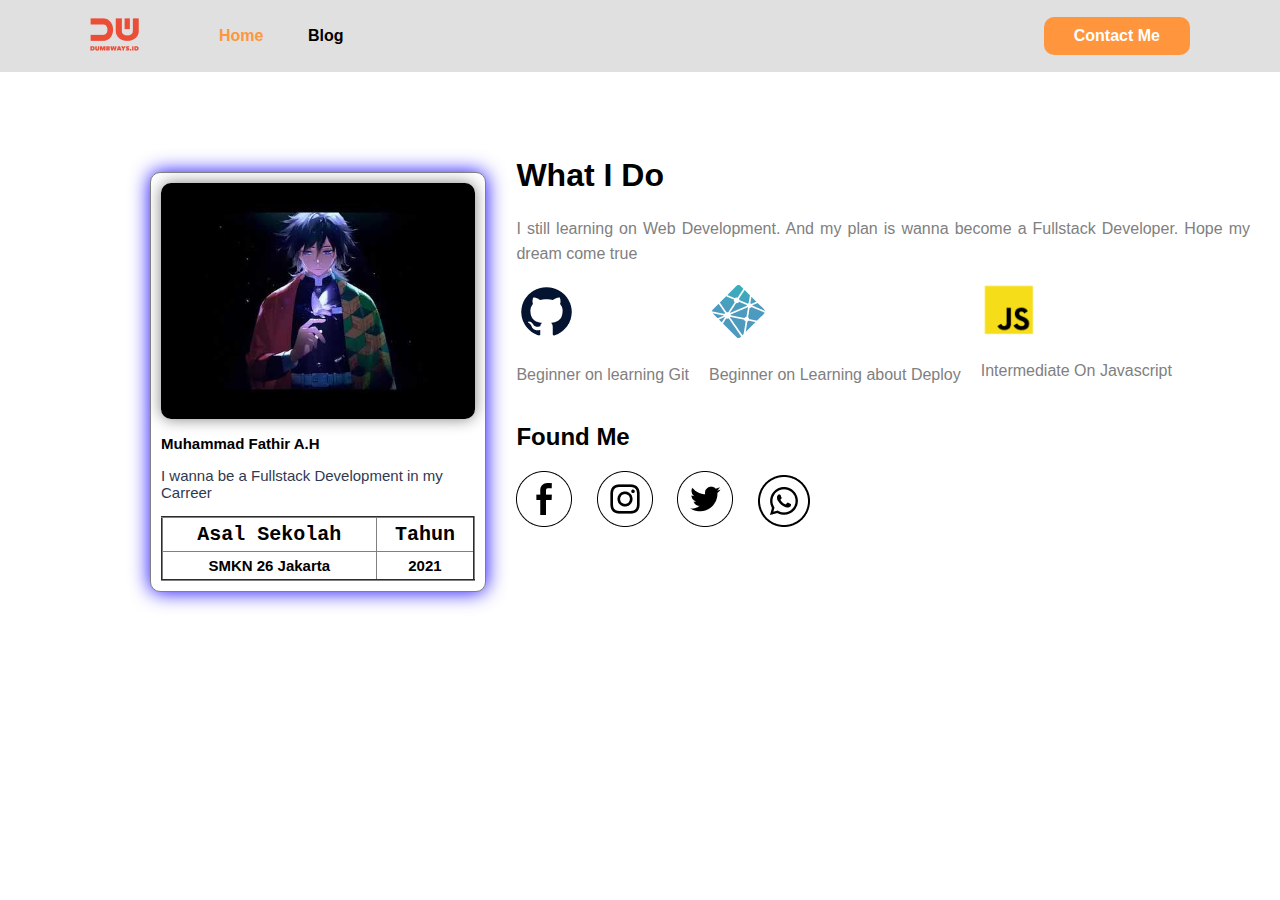
<file: index.html>
<!DOCTYPE html>
<html lang="en">
<head>
    <meta charset="UTF-8">
    <meta http-equiv="X-UA-Compatible" content="IE=edge">
    <meta name="viewport" content="width=device-width, initial-scale=1.0">
    <title>Dumbways</title>
    <link rel="stylesheet" href="style.css">
    <link rel="icon" href="assets/Dumbways.png">
</head>
<body>
    
    <nav>
        <div class="left-side">
            <a href="index.html"><img src="assets/Dumbways.png" /></a>
            <ul>
                <li><a href="" class="list-active">Home</a></li>
                <li><a href="blog.html">Blog</a></li>
            </ul>
        </div>

        <div class="right-side">
            <a href="contact-me.html">Contact Me</a>
        </div>
    </nav>

    <!--Card Personal 92vh-->
    <div class="container-card">
        <!--Container Card and Right Content-->
        <div class="container-card-and-content">
            <!--Card-->
            <div class="personal-card">
                <div>
                
                    <img src="assets/Giyu4.jpg";>
            
                    <h2>Muhammad Fathir A.H</h2>
                    <p>I wanna be a Fullstack Development in my Carreer</p> 
                    
                    <table border="2">
                        <tr>
                            <th>Asal Sekolah</th>
                            <th>Tahun</th>
                        </tr>
                        <tr>
                            <td>SMKN 26 Jakarta</td>
                            <td>2021</td>
                        </tr>
                    </table>
                </div>
            </div>

            <!--Right Content-->
            <div class="right-content">
                <h1>What I Do</h1>
                <p>I still learning on Web Development. And my plan is wanna become a Fullstack Developer. Hope my dream come true</p>

                <div class="container-ability">
                    <div>
                        <img src="assets/git.png" alt="">
                        <p>Beginner on learning Git</p>
                    </div>

                    <div>
                        <img src="assets/deploy.png" alt="">
                        <p>Beginner on Learning about Deploy</p>
                    </div>

                    <div>
                        <img src="assets/JS.png" alt="">
                        <p>Intermediate On Javascript</p>
                    </div>
                </div>

                <div class="contact-me">
                    <h2>Found Me</h2>
                    <div>
                        <div class="logo-me">
                            <a href="https://www.facebook.com/fathir.dread/">
                                <img src="assets/facebook.png" alt="">
                            </a>
                        </div>

                        <div class="logo-me">
                            <a href="https://www.instagram.com/">
                                <img src="assets/instagram.png" alt="" >
                            </a>
                            
                        </div>

                        <div class="logo-me">
                            <a href="#">
                                <img src="assets/twitter.png" alt="">
                            </a>
                        </div>

                        <div class="logo-me">
                            <a href="https://wa.me/+6289507231599">
                                <img src="assets/whatsapp.png" alt="">
                            </a>
                        </div>
                    </div>
                </div>
            </div>
        </div>
    </div>

</body>
</html>
</file>
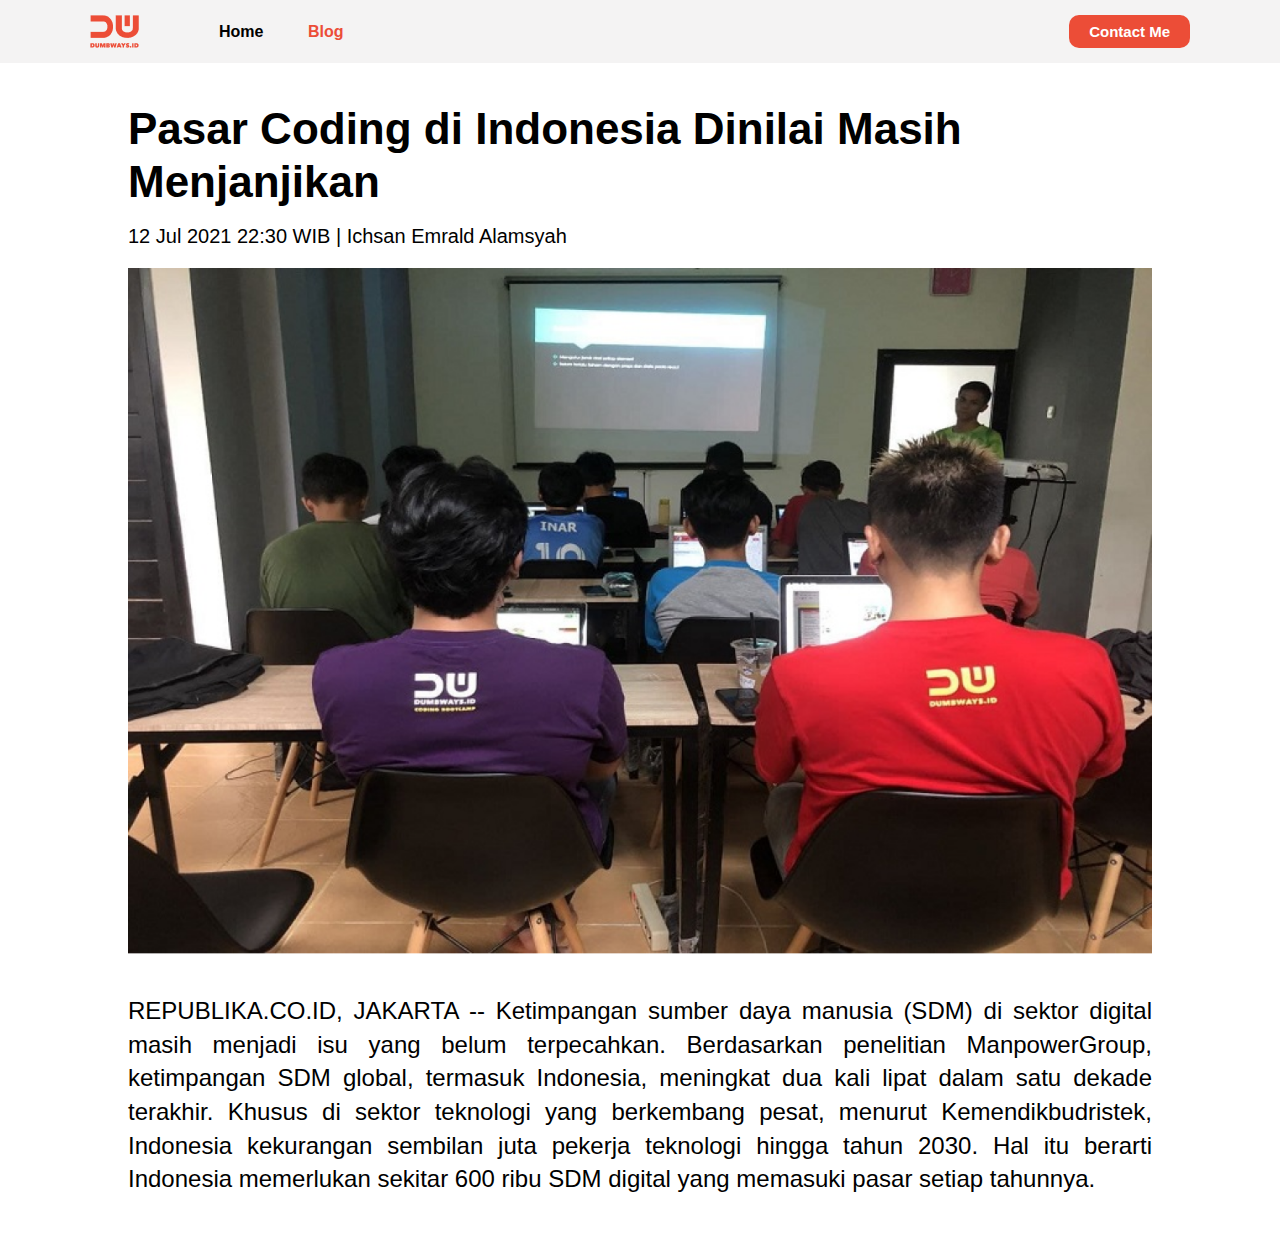
<file: blog-detail.html>
<html>
  <head>
    <title>Creating Detail Blog Page</title>
    <link rel="stylesheet" href="style-blog.css" />
  </head>
  <body>
    <!-- NavBar -->
    <nav>
      <div class="left-side">
        <a href="index.html">
          <img src="assets/logo.png" alt="logo" />
        </a>
        <ul>
          <li>
            <a href="index.html">Home</a>
          </li>
          <li>
            <a href="blog.html" class="list-active">Blog</a>
          </li>
        </ul>
      </div>
      <div class="right-side">
        <a href="contact-me.html"> Contact Me </a>
      </div>
    </nav>

    <!-- Blog -->
    <div class="blog-detail">
      <div class="blog-detail-container">
        <h1>Pasar Coding di Indonesia Dinilai Masih Menjanjikan</h1>
        <div class="author">12 Jul 2021 22:30 WIB | Ichsan Emrald Alamsyah</div>
        <img src="assets/blog-img-detail.png" alt="detail" />
        <p>
          REPUBLIKA.CO.ID, JAKARTA -- Ketimpangan sumber daya manusia (SDM) di
          sektor digital masih menjadi isu yang belum terpecahkan. Berdasarkan
          penelitian ManpowerGroup, ketimpangan SDM global, termasuk Indonesia,
          meningkat dua kali lipat dalam satu dekade terakhir. Khusus di sektor
          teknologi yang berkembang pesat, menurut Kemendikbudristek, Indonesia
          kekurangan sembilan juta pekerja teknologi hingga tahun 2030. Hal itu
          berarti Indonesia memerlukan sekitar 600 ribu SDM digital yang
          memasuki pasar setiap tahunnya.
        </p>
      </div>
    </div>
  </body>
</html>
</file>
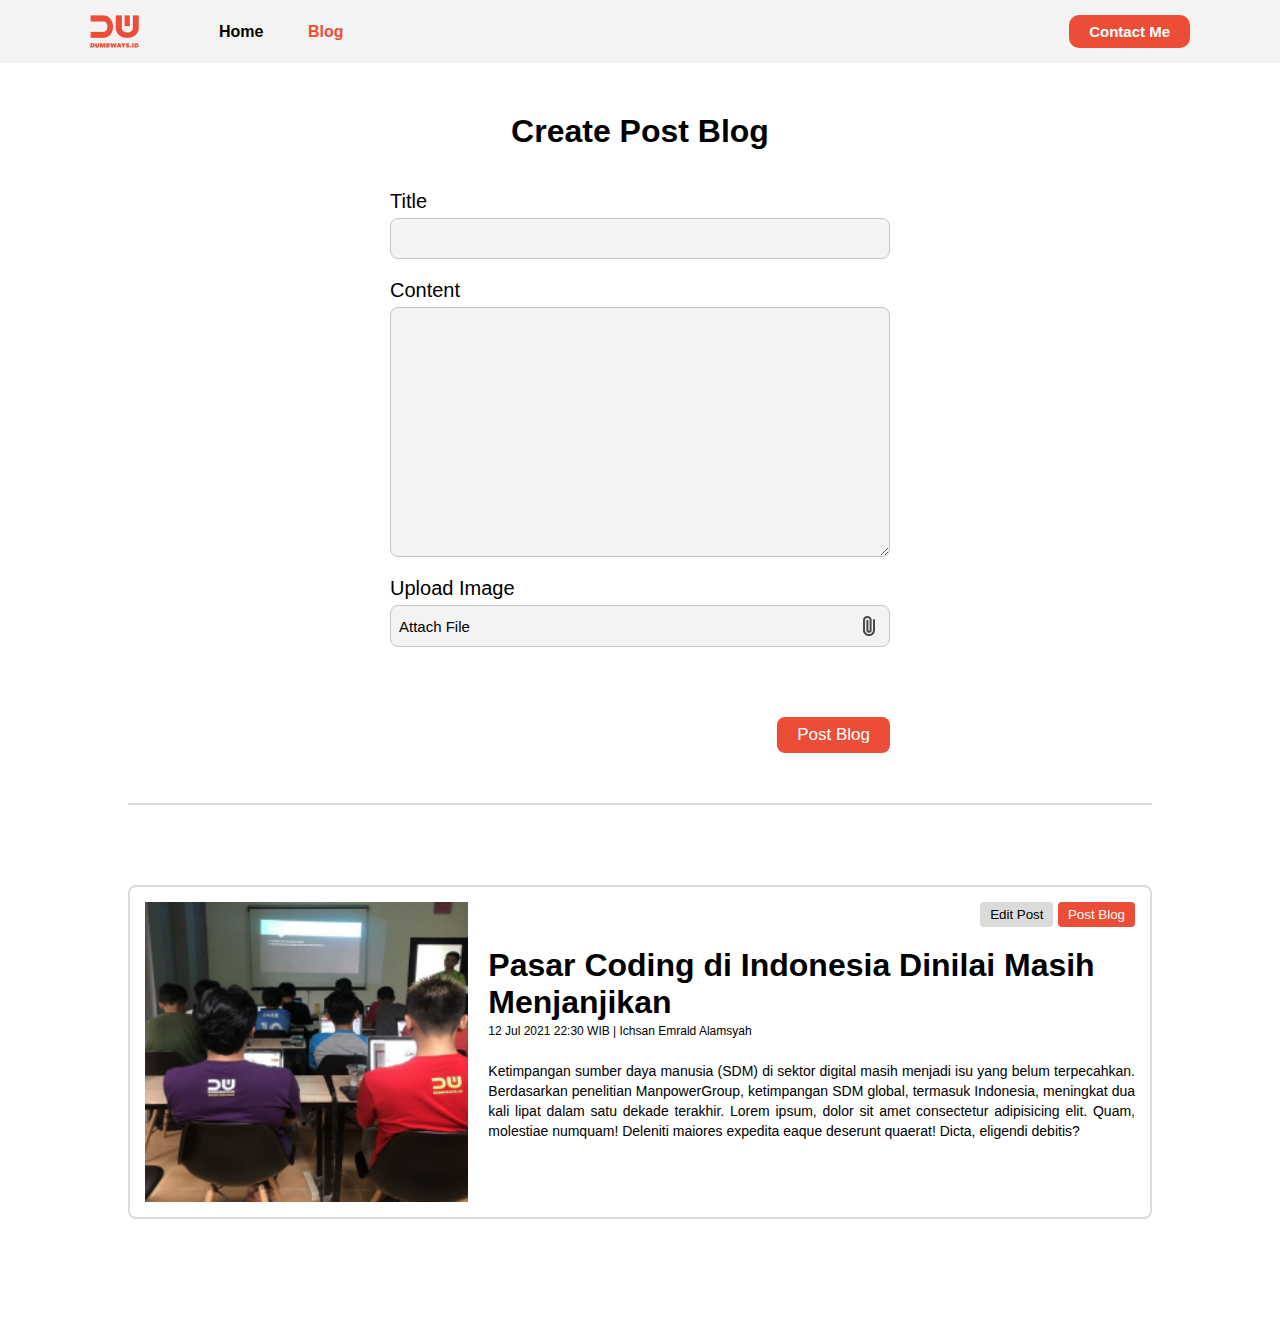
<file: blog.html>
<html>
  <head>
    <title>Creating Blog Page</title>
    <link rel="stylesheet" href="style-blog.css" />
  </head>
  <body>
    <!-- NavBar -->
    <nav>
      <div class="left-side">
        <a href="index.html">
          <img src="assets/logo.png" alt="logo" />
        </a>
        <ul>
          <li>
            <a href="index.html">Home</a>
          </li>
          <li>
            <a href="blog.html" class="list-active">Blog</a>
          </li>
        </ul>
      </div>
      <div class="right-side">
        <a href="contact-me.html"> Contact Me </a>
      </div>
    </nav>

    <!-- Blog -->
    <!-- Form -->
    <div class="blog">
      <div class="blog-form">
        <div class="form-container">
          <form onsubmit="addBlog(event)">
            <h1>Create Post Blog</h1>
            <div>
              <label for="input-blog-title">Title</label>
              <input id="input-blog-title" />
            </div>
            <div>
              <label for="input-blog-content">Content</label>
              <textarea id="input-blog-content"></textarea>
            </div>
            <div>
              <label>Upload Image</label>
              <div class="input-blog-image-group">
                <label for="input-blog-image">
                  <p>Attach File</p>
                  <img src="assets/file.png" alt="file" />
                </label>
                <input type="file" id="input-blog-image" hidden />
              </div>
            </div>
            <div class="button-group">
              <button>Post Blog</button>
            </div>
          </form>
        </div>
      </div>
      <hr class="line" />
      <div id="contents" class="blog-list">
        <!-- dynamic content would be here -->
        <div class="blog-list-item">
          <div class="blog-image">
            <img src="assets/blog-img.png" alt="" />
          </div>
          <div class="blog-content">
            <div class="btn-group">
              <button class="btn-edit">Edit Post</button>
              <button class="btn-post">Post Blog</button>
            </div>
            <h1>
              <a href="blog-detail.html" target="_blank"
                >Pasar Coding di Indonesia Dinilai Masih Menjanjikan</a
              >
            </h1>
            <div class="detail-blog-content">
              12 Jul 2021 22:30 WIB | Ichsan Emrald Alamsyah
            </div>
            <p>
              Ketimpangan sumber daya manusia (SDM) di sektor digital masih
              menjadi isu yang belum terpecahkan. Berdasarkan penelitian
              ManpowerGroup, ketimpangan SDM global, termasuk Indonesia,
              meningkat dua kali lipat dalam satu dekade terakhir. Lorem ipsum,
              dolor sit amet consectetur adipisicing elit. Quam, molestiae
              numquam! Deleniti maiores expedita eaque deserunt quaerat! Dicta,
              eligendi debitis?
            </p>
            <div style="text-align: right; font-size: 15px; color: grey;"></div>
          </div>
        </div>
      </div>
    </div>
    <script src="blog.js"></script>
  </body>
</html>
</file>
<file: style.css>
* {
    font-family: 'Poppins', sans-serif ;
}

body {
    margin: 0;
    
}

.wrapper {
    width: 1366px;
}
nav {
    background-color: #e0e0e0;
    display: flex ;
    font-weight: bolder;
    height: 8vh;
}

nav .left-side {
    flex: 50%;
    align-items: center;
    display: flex;
    padding-left: 90px;
}

nav .left-side ul {
    display: inline;
    
}

nav .left-side ul li {
    display: inline;
    margin-left: 40px;
    
}

nav .left-side a{
    text-decoration: none;
    color: black;
}

nav .left-side .list-active {
    color: rgb(255, 149, 61);
}

nav .right-side {
    flex: 50%;
    display: flex;
    align-items: center;
    justify-content: flex-end;
    padding-right: 90px ;
}

nav .right-side a {
    background-color: rgb(255, 149, 61);
    text-decoration: 0;
    color: white;
    border-radius: 10px;
    padding: 10px 30px;
}

/* Card Personal */

.container-card {
    
    display: flex;
    justify-content: center;
    align-items: center;
    
    
}

.container-card-and-content {
    display: flex;
    width: 100%;
}

.personal-card {
    border: 1px solid grey; 
    border-radius: 10px; 
    margin: 100px 30px 150px 150px; 
    padding: 10px; 
    width: 300px; 
    box-shadow: 0 0 20px rgb(23, 6, 255); 
    background: white;
    flex: 30%;
}

.personal-card img {
    width: 100%; 
    border-radius: 10px; 
    box-shadow: 0 0 15px grey;
}

.personal-card h2 {
    text-align: left; 
    font-size: 15px;
}

.personal-card p {
    text-align: left; 
    color: #303952;font-size: 20px;
    font-size: 15px;
}

.personal-card table {
    border-collapse: collapse; 
    width: 100%;
}

.personal-card th {
    text-align: center; 
    padding: 5px; 
    font-size: 20px; 
    font-family: 'courier', sans-serif; 
    font-weight: bold;
} 

.personal-card td {
    text-align: center;
    padding: 5px;
    font-size: 15px;
    font-weight: bolder;
}

.right-content {
    flex: 70%;
    margin-top: 5%;
    margin-right: 30px;
    
}

.right-content p {
    color: grey;
    line-height: 25px;
    text-align: justify;
}

.container-ability {
    display: flex;
}

.container-ability div {
    padding-right: 20px;
}

.contact-me {
    display: flex;
    flex-direction: column;
    
}

.contact-me div {
    padding-right: 20px;
    
}

.logo-me {
    display: inline;
}

.logo-me a {
    text-decoration: none;
}
</file>
<file: style-blog.css>
* {
  margin: 0;
  padding: 0;
  box-sizing: border-box;
  font-family: Arial, Helvetica, sans-serif;
}

/* Navbar */
nav {
  display: flex;
  background: #f4f3f3;
  height: 7vh;
}

nav div {
  display: flex;
  align-items: center;
  flex: 50%;
}

nav div.left-side {
  padding-left: 90px;
}

nav div.right-side {
  padding-right: 90px;
  display: flex;
  justify-content: flex-end;
}

nav ul {
  list-style-type: none;
  margin-left: 40px;
}

nav ul li {
  display: inline;
  margin-left: 40px;
}

nav ul li a {
  color: #000000;
  text-decoration: none;
  font-weight: bold;
}

nav ul li a.list-active {
  color: #ec4d37;
  font-weight: 700;
}

nav .right-side a {
  font-size: 15px;
  padding: 8px 20px;
  background-color: #ec4d37;
  border: none;
  border-radius: 10px;
  color: #fff;
  text-decoration: none;
  font-weight: bold;
}

/* Blog Form */
.blog-form {
  padding: 50px 0;
  display: flex;
  justify-content: center;
}

.blog-form .form-container {
  width: 500px;
}

.blog-form .form-container h1 {
  text-align: center;
  margin-bottom: 40px;
}

.blog-form form label {
  font-size: 20px;
  font-weight: 400;
}

.blog-form form input,
textarea,
select {
  width: 100%;
  font-size: 20px;
  font-weight: 400;
  padding: 8px;
  margin-top: 5px;
  margin-bottom: 20px;
  background: #f4f3f3;
  border: 1px solid #c4c4c4;
  border-radius: 8px;
}

.blog-form form textarea {
  height: 250px;
}

.blog-form form .input-blog-image-group {
  width: 100%;
  font-size: 20px;
  font-weight: 400;
  padding: 8px;
  margin-top: 5px;
  margin-bottom: 20px;
  background: #f4f3f3;
  border: 1px solid #c4c4c4;
  border-radius: 8px;
  cursor: pointer;
}

.blog-form form .input-blog-image-group label p {
  font-size: 15px;
}

.blog-form form .input-blog-image-group label {
  cursor: pointer;
  display: flex;
  align-items: center;
  justify-content: space-between;
}

.blog-form form .button-group {
  text-align: right;
}

.blog-form form button {
  margin-top: 50px;
  padding: 8px 20px;
  font-size: 17px;
  background: #ec4d37;
  border-radius: 8px;
  border: none;
  color: #fff;
  cursor: pointer;
}

.blog hr {
  border: 1px solid #dbdbdb;
  width: 80%;
  margin-right: auto;
  margin-left: auto;
}

/* Blog list */
.blog .blog-list {
  margin-top: 80px;
  margin-bottom: 80px;
  display: flex;
  align-items: center;
  flex-direction: column;
}

.blog .blog-list .blog-list-item {
  width: 80%;
  padding: 15px;
  margin-bottom: 20px;
  border: 2px solid #dbdbdb;
  border-radius: 8px;
  display: flex;
}

.blog .blog-list .blog-list-item .blog-image {
  flex: 1;
}

.blog .blog-list .blog-list-item .blog-image img {
  width: 100%;
  height: 300px;
  object-fit: cover;
}

.blog .blog-list .blog-list-item .blog-content {
  padding-left: 20px;
  flex: 2;
}

.blog .blog-list .btn-group {
  text-align: right;
  margin-bottom: 20px;
}

.blog .blog-list .btn-group .btn-edit {
  padding: 5px 10px;
  border: 0;
  border-radius: 4px;
  background: #dbdbdb;
}

.blog .blog-list .btn-group .btn-post {
  padding: 5px 10px;
  border: 0;
  border-radius: 4px;
  background: #ec4d37;
  color: #fff;
}

.blog .blog-list h1 a {
  text-decoration: none;
  color: #000000;
}

.blog .blog-list .detail-blog-content {
  font-weight: 300;
  font-size: 12px;
  line-height: 20px;
}

.blog .blog-list .blog-list-item p {
  margin-top: 20px;
  font-weight: normal;
  font-size: 14px;
  line-height: 20px;
  text-align: justify;
}

/* Blog Detail */
.blog-detail {
  display: flex;
  justify-content: center;
}

.blog-detail-container {
  width: 80%;
  margin: 40px 0;
}

.blog-detail-container img {
  width: 100%;
}

.blog-detail-container h1 {
  font-style: normal;
  font-weight: 800;
  font-size: 44px;
  line-height: 120%;
  margin-bottom: 15px;
}

.blog-detail-container .author {
  font-weight: 100;
  font-size: 20px;
  line-height: 120%;
  margin-bottom: 20px;
}

.blog-detail-container p {
  margin-top: 40px;
  font-style: normal;
  font-weight: normal;
  font-size: 24px;
  line-height: 140%;
  text-align: justify;
}
</file>
